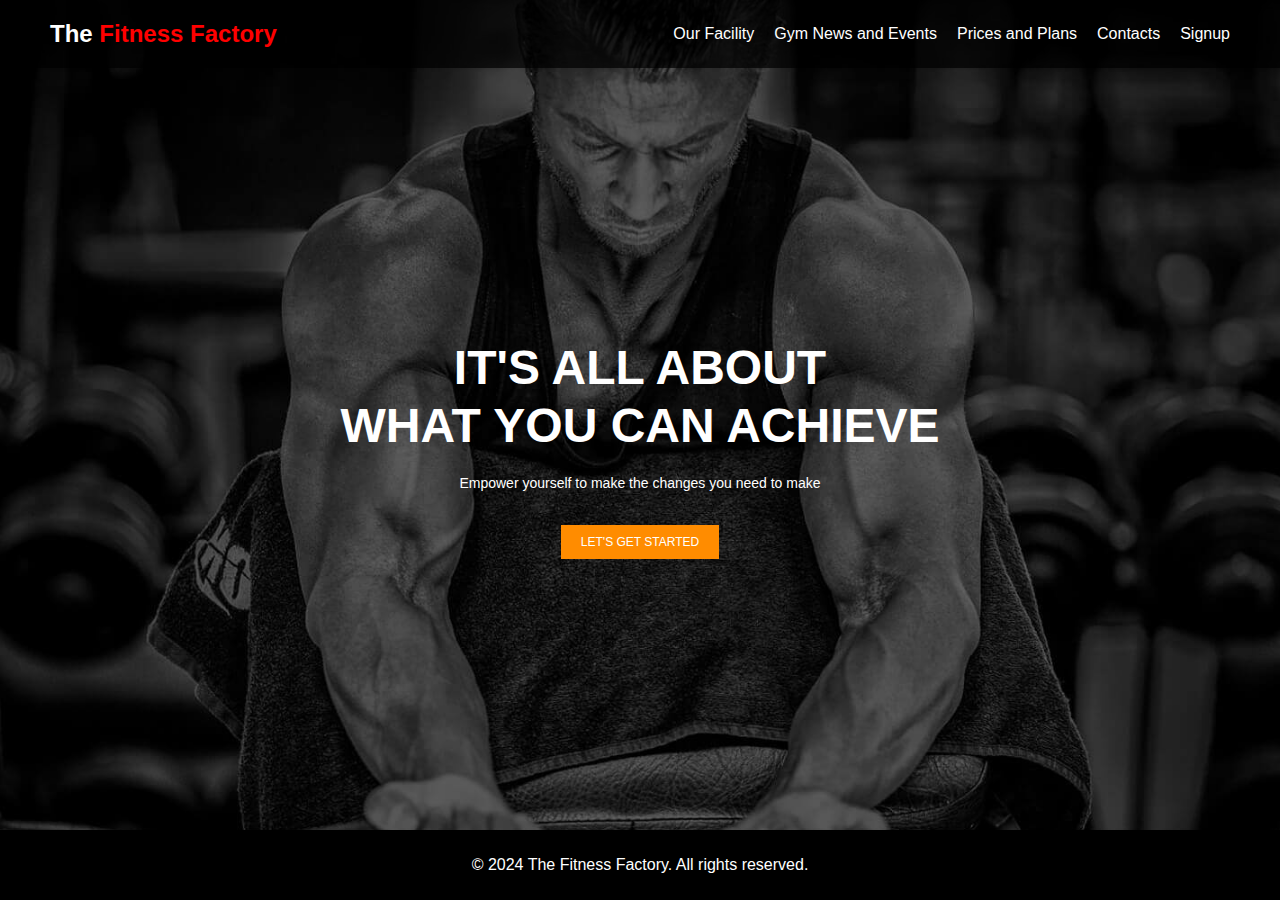
<file: index.html>
<!DOCTYPE html>
<html lang="en">
<head>
    <meta charset="UTF-8">
    <meta name="viewport" content="width=device-width, initial-scale=1.0">
    <title>Fitness Factory Maine – Maine's Premier Gym</title>
    <link rel="stylesheet" href="style.css">
</head>
<body>
    <header>
        <div class="logo">
            <a href="index.html">The<span class="highlight"> Fitness Factory</span></a>
        </div>
        <nav>
            <ul class="nav-links">
                <li><a href="aboutus.html">Our Facility</a></li>
                <li><a href="news.html">Gym News and Events</a></li>
                <li><a href="pricesandplans.html">Prices and Plans</a></li>
                <li><a href="contactus.html">Contacts</a></li>
                <li><a href="signin.html" id="signup">Signup</a></li>
            </ul>
        </nav>
    </header>
    <main>
        <div class="message">
            <h1>IT'S ALL ABOUT<br>WHAT YOU CAN ACHIEVE</h1>
            <p>Empower yourself to make the changes you need to make</p>
            <a href="signin.html" class="cta-button">LET'S GET STARTED</a>
        </div>
    </main>
    <footer>
        <p>&copy; 2024 The Fitness Factory. All rights reserved.</p>
    </footer>
</body>
</html>
</file>
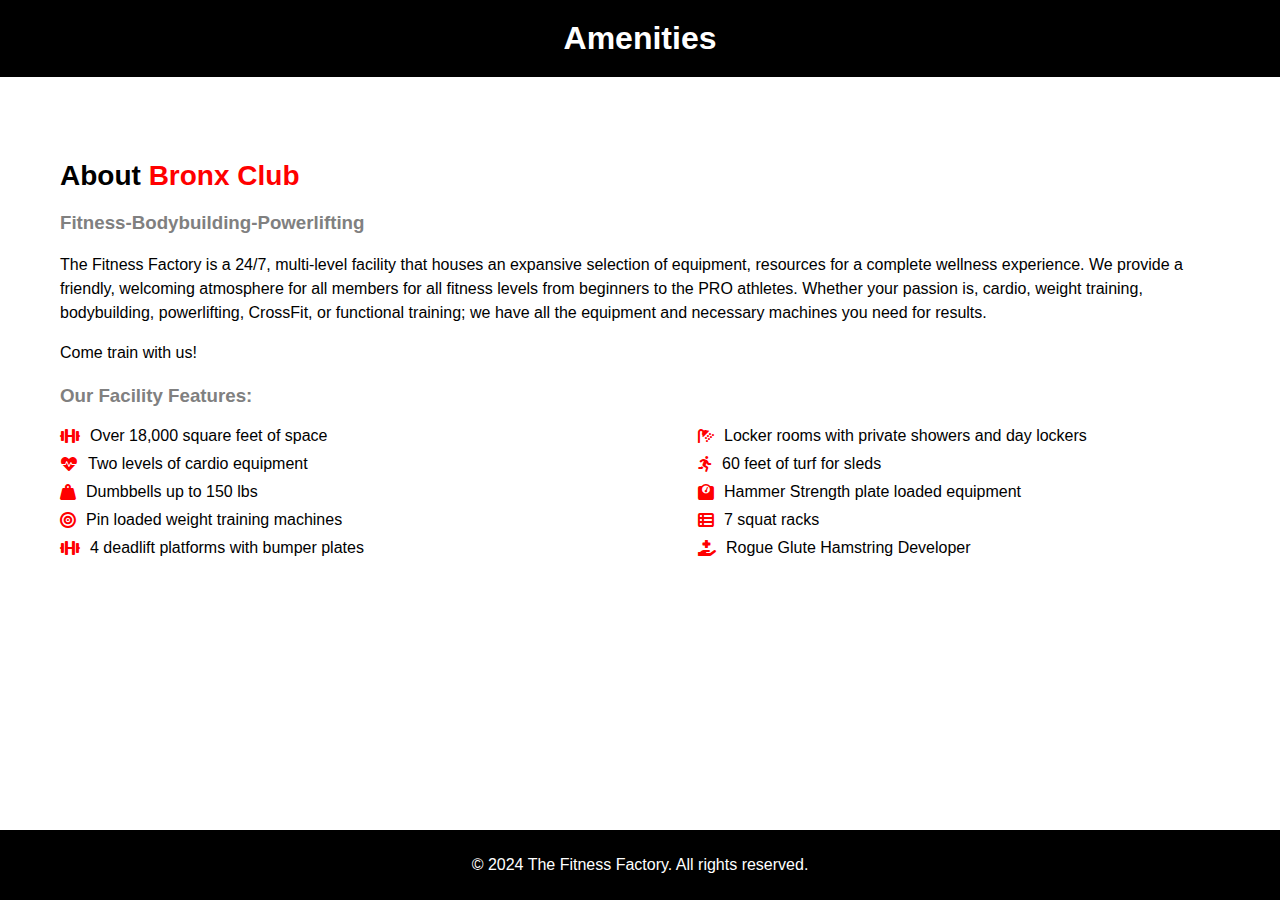
<file: aboutus.html>
<!DOCTYPE html>
<html lang="en">
<head>
    <meta charset="UTF-8">
    <meta name="viewport" content="width=device-width, initial-scale=1.0">
    <title>Fitness Factory Maine – Maine's Premier Gym</title>
    <link rel="stylesheet" href="aboutus.css">
    <link rel="stylesheet" href="https://cdnjs.cloudflare.com/ajax/libs/font-awesome/6.0.0-beta3/css/all.min.css">
</head>
<body>
    <main>
        <h1 class="amenities">Amenities</h1>
        <section class="about-section">
            <h2>About <span class="highlight">Bronx Club</span></h2>
            <h3 class="sub-heading">Fitness-Bodybuilding-Powerlifting</h3>
            <p class="description">The Fitness Factory is a 24/7, multi-level facility that houses an expansive selection of equipment, resources for a complete wellness experience. We provide a friendly, welcoming atmosphere for all members for all fitness levels from beginners to the PRO athletes. Whether your passion is, cardio, weight training, bodybuilding, powerlifting, CrossFit, or functional training; we have all the equipment and necessary machines you need for results.</p>
            <p>Come train with us!</p>
            <h3 class="facility-features">Our Facility Features:</h3>
            <div class="features-list">
                <div class="feature-item"><i class="fas fa-dumbbell feature-icon"></i> Over 18,000 square feet of space</div>
                <div class="feature-item"><i class="fas fa-shower feature-icon"></i> Locker rooms with private showers and day lockers</div>
                <div class="feature-item"><i class="fas fa-heartbeat feature-icon"></i> Two levels of cardio equipment</div>
                <div class="feature-item"><i class="fas fa-running feature-icon"></i> 60 feet of turf for sleds</div>
                <div class="feature-item"><i class="fas fa-weight-hanging feature-icon"></i> Dumbbells up to 150 lbs</div>
                <div class="feature-item"><i class="fas fa-weight feature-icon"></i> Hammer Strength plate loaded equipment</div>
                <div class="feature-item"><i class="fas fa-bullseye feature-icon"></i> Pin loaded weight training machines</div>
                <div class="feature-item"><i class="fas fa-th-list feature-icon"></i> 7 squat racks</div>
                <div class="feature-item"><i class="fas fa-dumbbell feature-icon"></i> 4 deadlift platforms with bumper plates</div>
                <div class="feature-item"><i class="fas fa-hand-holding-medical feature-icon"></i> Rogue Glute Hamstring Developer</div>
            </div>
        </section>
    </main>
    <footer>
        <p>&copy; 2024 The Fitness Factory. All rights reserved.</p>
    </footer>
</body>
</html>
</file>
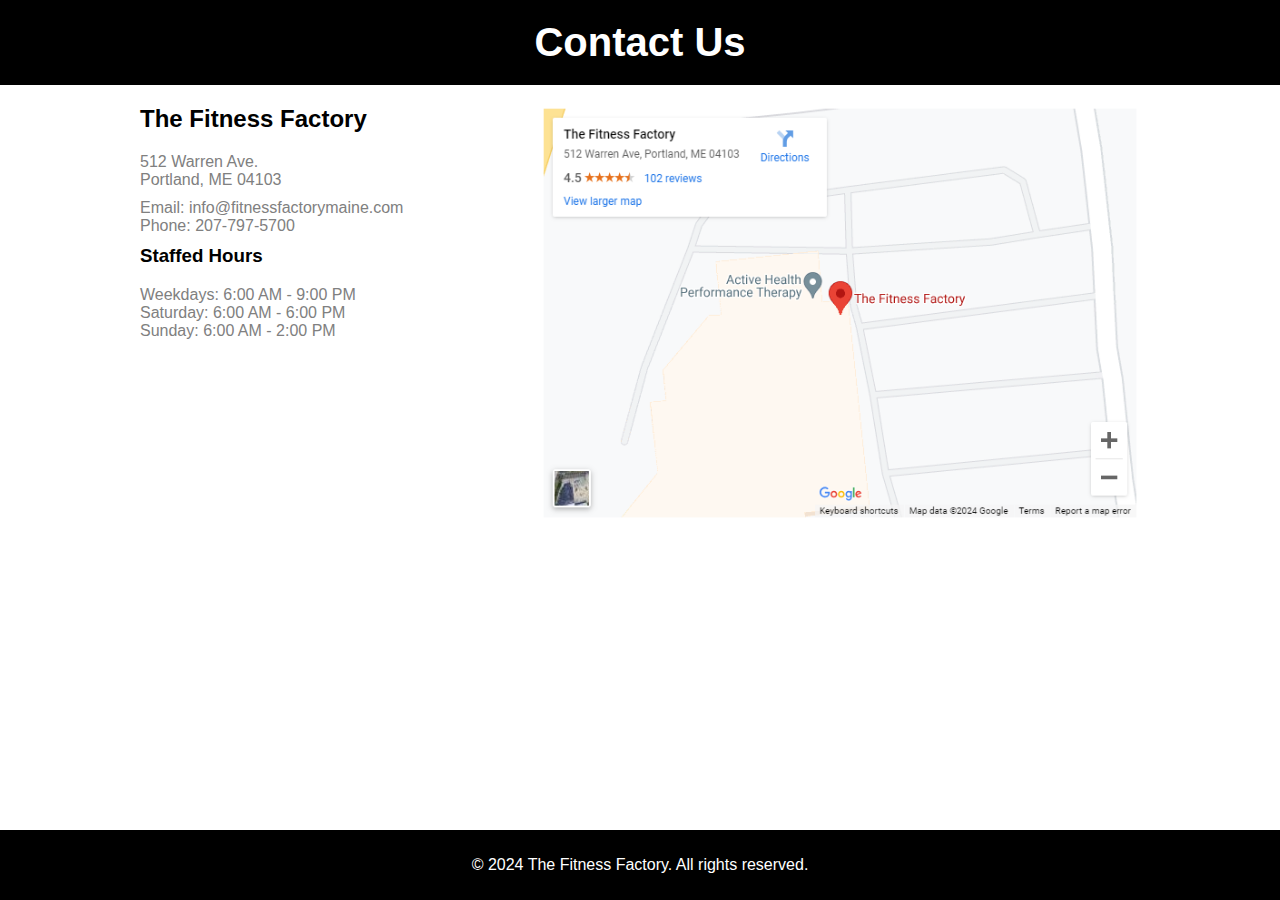
<file: contactus.html>
<!DOCTYPE html>
<html lang="en">
<head>
    <meta charset="UTF-8">
    <meta name="viewport" content="width=device-width, initial-scale=1.0">
    <title>Contact Us – Fitness Factory Maine</title>
    <link rel="stylesheet" href="contact.css">
</head>
<body>
    <header>
        <h1>Contact Us</h1>
    </header>
    <main>
        <div class="contact-container">
            <div class="contact-details">
                <h2>The Fitness Factory</h2>
                <p>512 Warren Ave.<br>
                   Portland, ME 04103</p>
                <p>Email: info@fitnessfactorymaine.com<br>
                   Phone: 207-797-5700</p>
                <h3>Staffed Hours</h3>
                <p>Weekdays: 6:00 AM - 9:00 PM<br>
                   Saturday: 6:00 AM - 6:00 PM<br>
                   Sunday: 6:00 AM - 2:00 PM</p>
            </div>
            <div class="map">
                <img src="map.png" alt="Map to Fitness Factory Maine">
            </div>
        </div>
    </main>
    <footer>
        <p>&copy; 2024 The Fitness Factory. All rights reserved.</p>
    </footer>
</body>
</html>
</file>
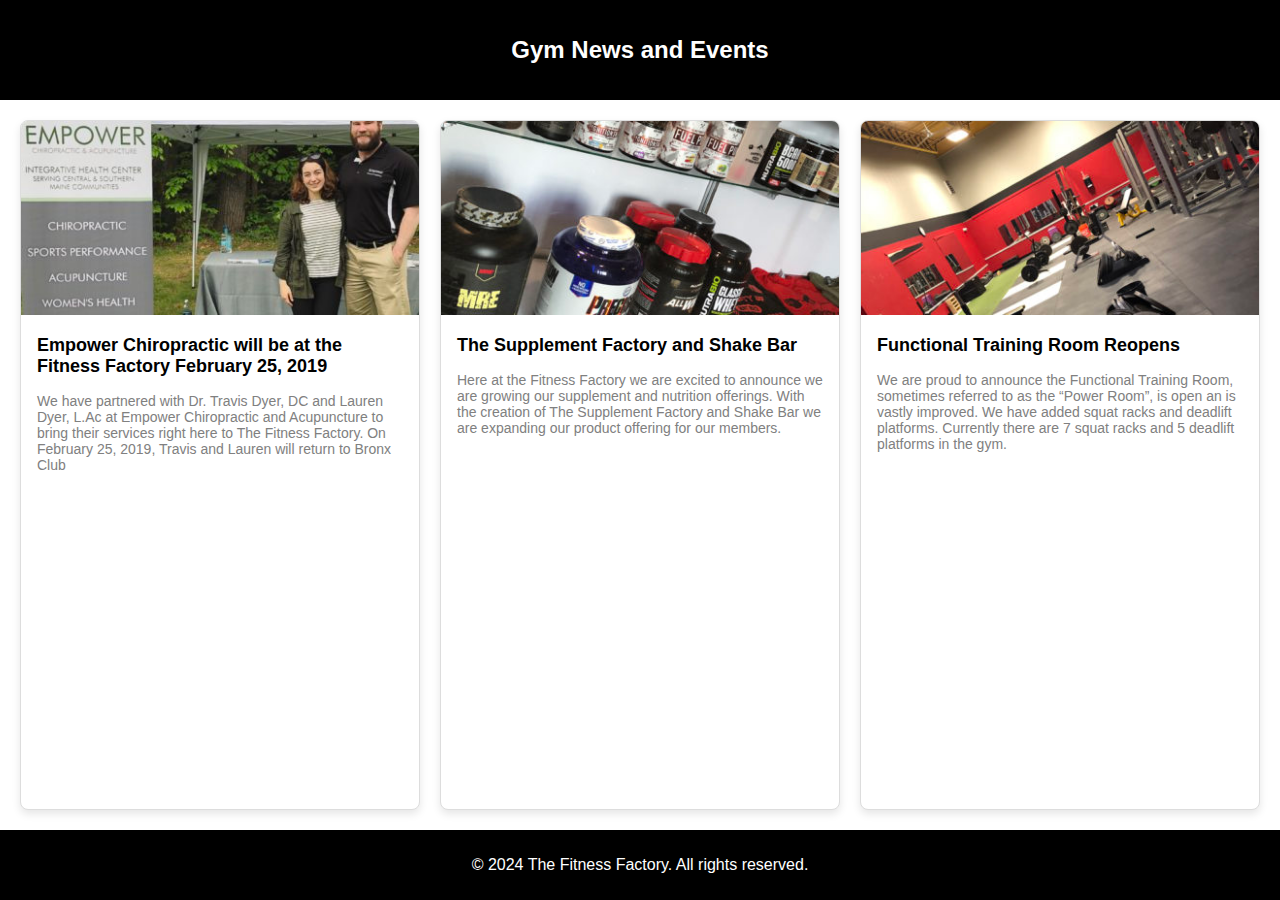
<file: news.html>
<!DOCTYPE html>
<html lang="en">
<head>
    <meta charset="UTF-8">
    <meta name="viewport" content="width=device-width, initial-scale=1.0">
    <title>Fitness Factory Maine – Maine's Premier Gym</title>
    <link rel="stylesheet" href="news.css">
</head>
<body>
    <header>
        <h1>Gym News and Events</h1>
    </header>
    <main class="news-section">
        <div class="news-card">
            <img src="img1.jpg" alt="Event 1">
            <h2>Empower Chiropractic will be at the Fitness Factory February 25, 2019</h2>
            <p>We have partnered with Dr. Travis Dyer, DC and Lauren Dyer, L.Ac at Empower Chiropractic and Acupuncture to bring their services right here to The Fitness Factory. On February 25, 2019, Travis and Lauren will return to Bronx Club</p>
        </div>
        <div class="news-card">
            <img src="img2.jpg" alt="Event 2">
            <h2>The Supplement Factory and Shake Bar</h2>
            <p>Here at the Fitness Factory we are excited to announce we are growing our supplement and nutrition offerings. With the creation of The Supplement Factory and Shake Bar we are expanding our product offering for our members.</p>
        </div>
        <div class="news-card">
            <img src="img3.jpg" alt="Event 3">
            <h2>Functional Training Room Reopens</h2>
            <p>We are proud to announce the Functional Training Room, sometimes referred to as the “Power Room”, is open an is vastly improved. We have added squat racks and deadlift platforms. Currently there are 7 squat racks and 5 deadlift platforms in the gym.</p>
        </div>
    </main>
    <footer>
        <p>&copy; 2024 The Fitness Factory. All rights reserved.</p>
    </footer>
</body>
</html>
</file>
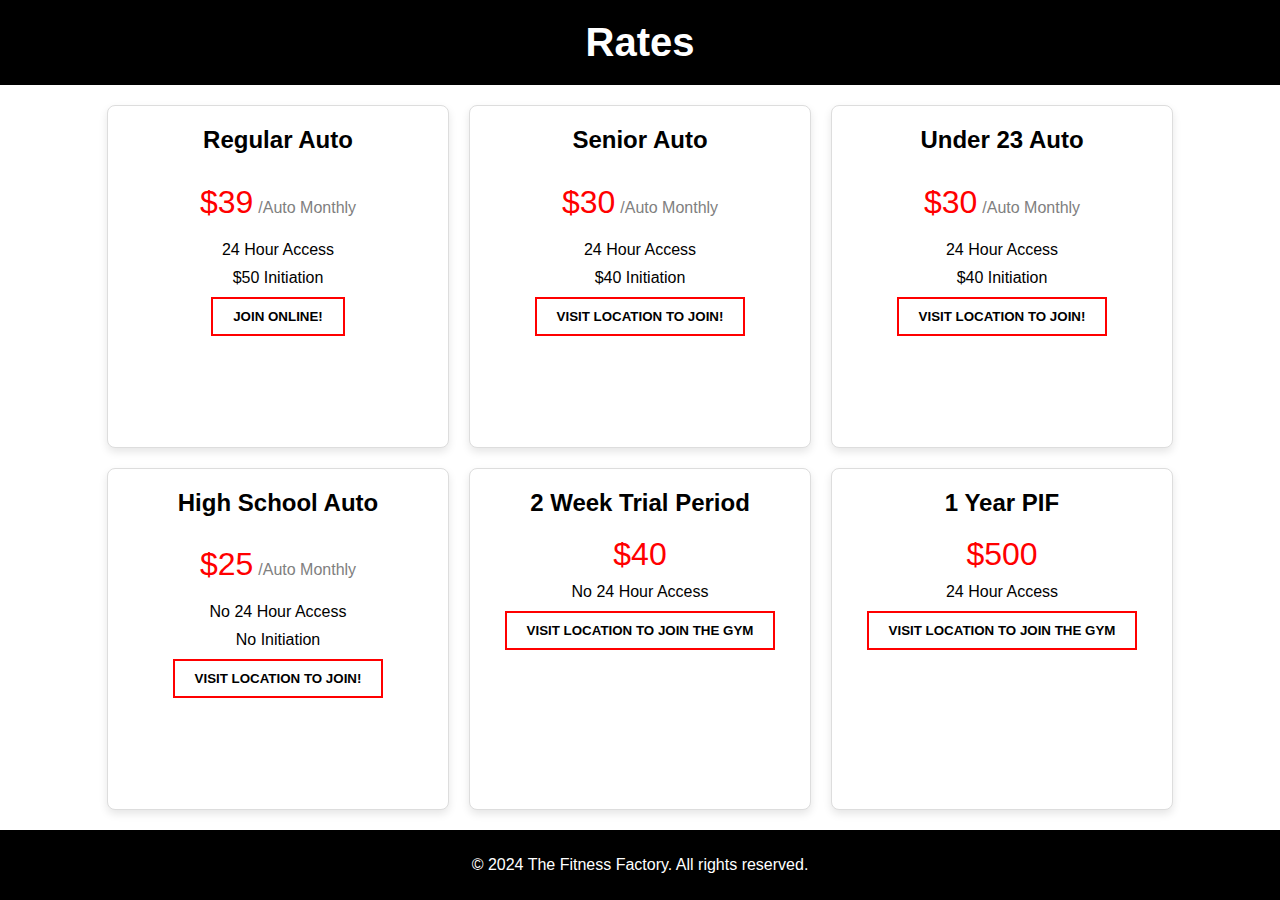
<file: pricesandplans.html>
<!DOCTYPE html>
<html lang="en">
<head>
    <meta charset="UTF-8">
    <meta name="viewport" content="width=device-width, initial-scale=1.0">
    <title>Fitness Factory Maine – Maine's Premier Gym</title>
    <link rel="stylesheet" href="price.css">
</head>
<body>
    <header>
        <h1>Rates</h1>
    </header>
    <main>
        <div class="card">
            <h2>Regular Auto</h2>
            <div class="price-line">
                <span class="price">$39</span><span class="monthly">/Auto Monthly</span>
            </div>
            <p>24 Hour Access</p>
            <p>$50 Initiation</p>
            <button class="join-button">Join Online!</button>
        </div>
        <div class="card">
            <h2>Senior Auto</h2>
            <div class="price-line">
                <span class="price">$30</span><span class="monthly">/Auto Monthly</span>
            </div>
            <p>24 Hour Access</p>
            <p>$40 Initiation</p>
            <button class="join-button">Visit Location to Join!</button>
        </div>
        <div class="card">
            <h2>Under 23 Auto</h2>
            <div class="price-line">
                <span class="price">$30</span><span class="monthly">/Auto Monthly</span>
            </div>
            <p>24 Hour Access</p>
            <p>$40 Initiation</p>
            <button class="join-button">Visit Location to Join!</button>
        </div>
        <div class="card">
            <h2>High School Auto</h2>
            <div class="price-line">
                <span class="price">$25</span><span class="monthly">/Auto Monthly</span>
            </div>
            <p>No 24 Hour Access</p>
            <p>No Initiation</p>
            <button class="join-button">Visit Location to Join!</button>
        </div>
        <div class="card">
            <h2>2 Week Trial Period</h2>
            <div class="price">$40</div>
            <p>No 24 Hour Access</p>
            <button class="join-button">Visit Location to join the Gym</button>
        </div>
        <div class="card">
            <h2>1 Year PIF</h2>
            <div class="price">$500</div>
            <p>24 Hour Access</p>
            <button class="join-button">Visit Location to join the Gym</button>
        </div>
    </main>
    <footer>
        <p>&copy; 2024 The Fitness Factory. All rights reserved.</p>
    </footer>
</body>
</html>
</file>
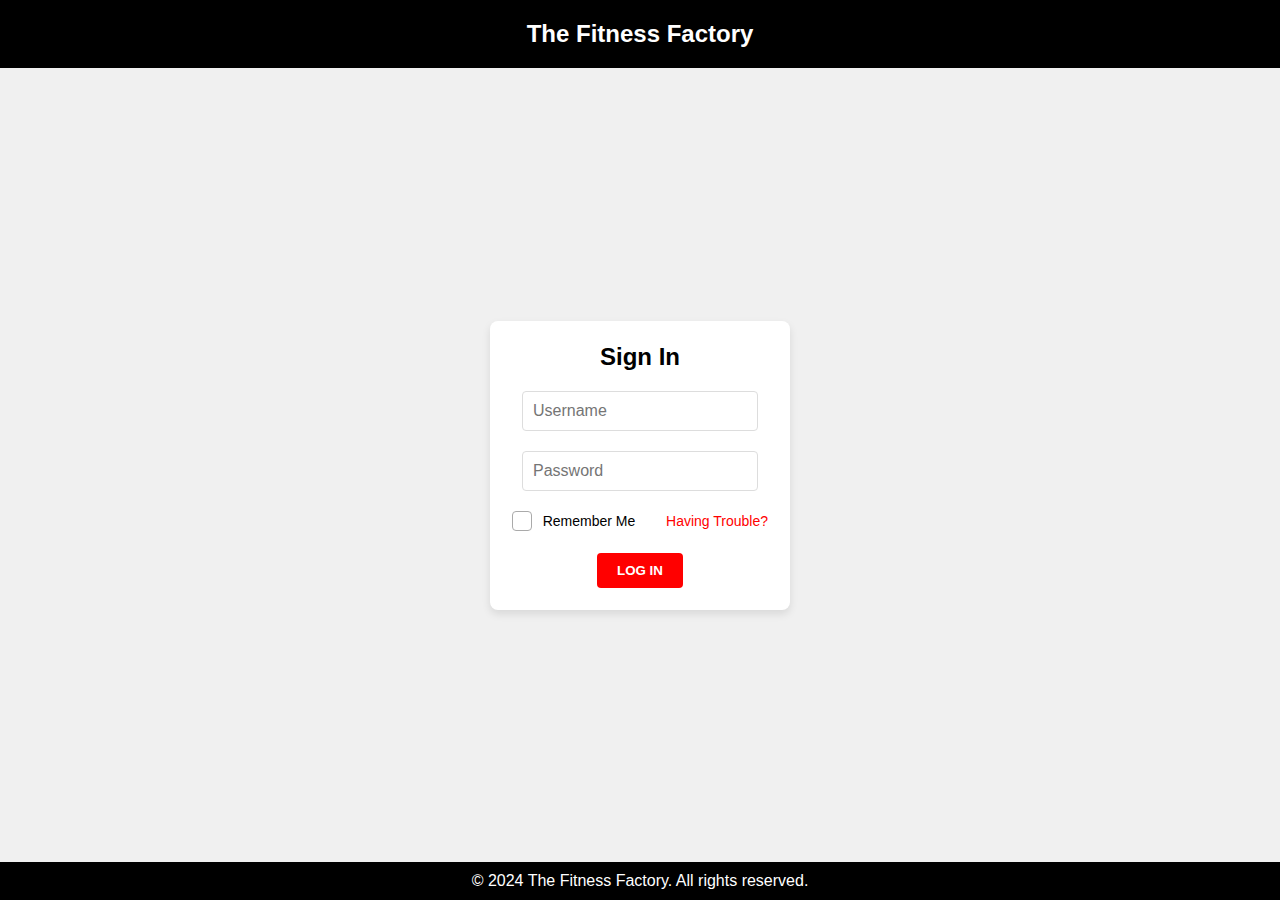
<file: signin.html>
<!DOCTYPE html>
<html lang="en">
<head>
    <meta charset="UTF-8">
    <meta name="viewport" content="width=device-width, initial-scale=1.0">
    <title>Welcome to Self Service</title>
    <link rel="stylesheet" href="signin.css">
    <script defer src="signin.js"></script> <!-- Added JavaScript file -->
</head>
<body>
    <header>
        <div class="logo">
            <a href="index.html">The<span class="highlight"> Fitness Factory</span></a>
        </div>
    </header>
    <main>
        <div class="signin-card">
            <h2>Sign In</h2>
            <form id="signin-form">
                <div class="input-field">
                    <i class="fas fa-user"></i>
                    <input type="text" name="username" id="username" placeholder="Username" required>
                </div>
                <div class="input-field">
                    <i class="fas fa-lock"></i>
                    <input type="password" name="password" id="password" placeholder="Password" required>
                </div>
                <div class="remember-me">
                    <input type="checkbox" id="remember" name="remember">
                    <label class="remember" for="remember">Remember Me</label>
                    <span class="trouble-link">Having Trouble?</span>
                </div>
                <button type="submit" class="login-button">Log In</button>
            </form>
        </div>
    </main>
    <footer>
        <p>&copy; 2024 The Fitness Factory. All rights reserved.</p>
    </footer>
</body>
</html>
</file>
<file: style.css>
body {
    margin: 0;
    font-family: Arial, sans-serif;
    background: url('fitimg.jpg') no-repeat center center fixed;
    background-size: cover;
    color: white;
    display: flex;
    flex-direction: column;
    min-height: 100vh;
}

header {
    display: flex;
    justify-content: space-between;
    align-items: center;
    padding: 20px 50px;
    background-color: rgba(0, 0, 0, 0.7);
}

.logo {
    font-size: 24px;
    font-weight: bold;
}

.logo a {
    color: white;
    text-decoration: none;
}

.highlight {
    color: red;
}

nav ul {
    list-style: none;
    display: flex;
    margin: 0;
    padding: 0;
}

nav ul li {
    margin-left: 20px;
    position: relative;
}

nav ul li a {
    text-decoration: none;
    color: white;
    font-size: 16px;
    transition: transform 0.3s, color 0.3s;
}

nav ul li:nth-child(1) a:hover {
    color: #ffcc00;
}

nav ul li:nth-child(2) a:hover {
    color: #00ccff;
}

nav ul li:nth-child(3) a:hover {
    color: #cc00ff;
}

nav ul li:nth-child(4) a:hover {
    color: #ff6600;
}

nav ul li:nth-child(5) a:hover {
    color: #66ff00;
}

nav ul li a:hover {
    transform: translateY(-1cm);
}

main {
    display: flex;
    justify-content: center;
    align-items: center;
    flex: 1;
    text-align: center;
}

.message {
    text-align: center;
    max-width: 600px;
}

.message h1 {
    font-size: 48px;
    margin: 0;
    text-transform: uppercase;
    line-height: 1.2;
}

.message p {
    font-size: 14px;
    margin-top: 20px;
}

.cta-button {
    margin-top: 20px;
    padding: 10px 20px;
    background-color: darkorange;
    color: white;
    border: none;
    cursor: pointer;
    font-size: 12px;
    text-transform: uppercase;
    display: inline-block;
    text-decoration: none;
}

.cta-button:hover {
    background-color: #ff8c00;
}

footer {
    background-color: black;
    text-align: center;
    padding: 10px 0;
    color: white;
}
</file>
<file: aboutus.css>
/* aboutus.css */
body {
    margin: 0;
    font-family: Arial, sans-serif;
    background-color: #ffffff;
    display: flex;
    flex-direction: column;
    min-height: 100vh;
}

main {
    flex: 1;
}

header {
    background-color: #000000;
    padding: 20px;
    text-align: center;
    color: #ffffff;
}

header .logo {
    font-size: 24px;
    font-weight: bold;
}

.amenities {
    text-align: center;
    color: #ffffff;
    background-color: #000000;
    padding: 20px 0;
    margin: 0;
    font-size: 32px;
    font-weight: bold;
}

.about-section {
    background-color: #ffffff;
    padding: 40px;
    margin: 20px;
}

.about-section h2 {
    color: #000000;
    font-size: 28px;
    font-weight: bold;
    margin-bottom: 20px;
}

.about-section p {
    color: #000000;
    font-size: 16px;
    line-height: 1.5;
}

.highlight {
    color: red;
}

.sub-heading {
    font-weight: bold;
    color: grey;
    text-align: left;
    margin-top: 20px;
}

.description {
    margin-top: 10px;
}

.facility-features {
    font-weight: bold;
    color: grey;
    text-align: left;
    margin-top: 20px;
}

.features-list {
    display: flex;
    flex-wrap: wrap;
    justify-content: space-between;
    margin-top: 20px;
}

.feature-item {
    flex: 0 0 45%;
    margin-bottom: 10px;
    display: flex;
    align-items: center;
}

.feature-icon {
    margin-right: 10px;
    color: red;
}

footer {
    background-color: black;
    color: white;
    text-align: center;
    padding: 10px 0;
    position: relative;
    width: 100%;
    bottom: 0;
}
</file>
<file: contact.css>
body {
    font-family: Arial, sans-serif;
    margin: 0;
    padding: 0;
    display: flex;
    flex-direction: column;
    min-height: 100vh;
}

header {
    background-color: black;
    color: white;
    text-align: center;
    padding: 20px 0;
}

header h1 {
    font-size: 2.5em;
    font-weight: bold;
    margin: 0;
}

main {
    padding: 20px;
    display: flex;
    justify-content: center;
    flex: 1;
}

.contact-container {
    display: flex;
    justify-content: space-between;
    align-items: flex-start;
    max-width: 1000px;
    width: 100%;
}

.contact-details {
    max-width: 400px;
    margin-right: 20px;
}

.contact-details h2, 
.contact-details h3 {
    color: black;
    margin-top: 0;
}

.contact-details p {
    color: gray;
    margin: 10px 0;
}

.map {
    max-width: 600px;
    margin-left: 20px;
}

.map img {
    max-width: 100%;
    height: auto;
}

footer {
    background-color: black;
    text-align: center;
    padding: 10px 20px;
    color: white;
}
</file>
<file: news.css>
/* news.css */
body {
    font-family: Arial, sans-serif;
    margin: 0;
    padding: 0;
    display: flex;
    flex-direction: column;
    min-height: 100vh;
}

header {
    background-color: black;
    text-align: center;
    padding: 20px 0;
}

header h1 {
    color: white;
    font-size: 24px;
    font-weight: bold;
}

main {
    flex: 1;
}

.news-section {
    display: flex;
    justify-content: space-between;
    padding: 20px;
    gap: 20px;
}

.news-card {
    background-color: white;
    border: 1px solid #ddd;
    border-radius: 8px;
    overflow: hidden;
    box-shadow: 0 4px 8px rgba(0, 0, 0, 0.1);
    transition: transform 0.3s;
    flex: 1;
}

.news-card img {
    width: 100%;
    height: auto;
}

.news-card h2 {
    color: black;
    font-size: 18px;
    font-weight: bold;
    margin: 16px;
}

.news-card p {
    color: grey;
    margin: 0 16px 16px 16px;
    font-size: 14px;
}

.news-card:hover {
    transform: scale(1.05);
}

footer {
    background-color: black;
    color: white;
    text-align: center;
    padding: 10px 0;
    position: relative;
    width: 100%;
    bottom: 0;
}
</file>
<file: price.css>
/* price.css */
body {
    font-family: Arial, sans-serif;
    margin: 0;
    padding: 0;
    display: flex;
    flex-direction: column;
    min-height: 100vh;
}

header {
    background-color: black;
    color: white;
    text-align: center;
    padding: 20px 0;
}

header h1 {
    font-size: 2.5em;
    font-weight: bold;
    margin: 0;
}

main {
    padding: 20px;
    display: flex;
    justify-content: center;
    flex-wrap: wrap;
    gap: 20px;
    flex: 1; /* Allows the main content to grow and fill the available space */
}

.card {
    background-color: white;
    border: 1px solid #ddd;
    border-radius: 8px;
    box-shadow: 0 4px 8px rgba(0,0,0,0.1);
    padding: 20px;
    width: 300px;
    text-align: center;
    transition: transform 0.3s, box-shadow 0.3s;
}

.card:hover {
    transform: scale(1.05);
    box-shadow: 0 8px 16px rgba(0,0,0,0.2);
}

.card h2 {
    color: black;
    margin-top: 0;
}

.price-line {
    display: flex;
    justify-content: center;
    align-items: baseline;
}

.card .price {
    color: red;
    font-size: 2em;
    margin: 10px 0;
}

.card .monthly {
    color: grey;
    font-size: 1em;
    margin-left: 5px;
}

.card p {
    color: black;
    margin: 10px 0;
}

.card .join-button {
    background-color: white;
    border: 2px solid red;
    color: black;
    padding: 10px 20px;
    text-transform: uppercase;
    font-weight: bold;
    cursor: pointer;
    transition: background-color 0.3s, color 0.3s;
}

.card .join-button:hover {
    background-color: red;
    color: white;
}

footer {
    background-color: black;
    color: white;
    text-align: center;
    padding: 10px 0;
    position: relative;
    width: 100%;
    bottom: 0;
}
</file>
<file: signin.css>
/* Reset styles */
* {
    margin: 0;
    padding: 0;
    box-sizing: border-box;
}

/* Global styles */
body {
    font-family: Arial, sans-serif;
    background-color: #f0f0f0;
    margin: 0;
    padding: 0;
    display: flex;
    flex-direction: column;
    min-height: 100vh;
}

header {
    background-color: black;
    color: white;
    text-align: center;
    padding: 20px 0;
}

header .logo a {
    font-size: 24px;
    font-weight: bold;
    color: white;
    text-decoration: none;
}

main {
    display: flex;
    justify-content: center;
    align-items: center;
    flex: 1; /* Allows the main content to grow and fill the available space */
}

.signin-card {
    background-color: white;
    border-radius: 8px;
    box-shadow: 0 4px 8px rgba(0, 0, 0, 0.1);
    padding: 22px;
    width: 300px;
    text-align: center;
}

.signin-card h2 {
    color: black;
}

.input-field {
    position: relative;
    margin-bottom: 20px;
    margin-top: 20px;
}

.input-field i {
    position: absolute;
    left: 10px;
    top: 50%;
    transform: translateY(-50%);
    color: #aaa;
}

.input-field input {
    width: calc(100% - 20px);
    padding: 10px;
    border: 1px solid #ddd;
    border-radius: 4px;
    font-size: 16px;
}

.remember{
    margin-right: 30px;
}

.remember-me {
    display: flex;
    align-items: center;
    justify-content: space-between;
    margin-top: 20px;
    font-size: 14px;
}

.remember-me input[type="checkbox"] {
    appearance: none;
    width: 20px;
    height: 20px;
    border: 1px solid #aaa;
    border-radius: 4px;
    cursor: pointer;
    vertical-align: middle;
    position: relative;
}

.remember-me input[type="checkbox"]:checked {
    background-color: red;
    border: 1px solid red;
}

.remember-me input[type="checkbox"]:checked::after {
    content: "\2713"; /* Unicode for checkmark */
    position: absolute;
    top: 50%;
    left: 50%;
    transform: translate(-50%, -50%);
    color: white;
    font-size: 14px;
}

.remember-me label {
    margin-left: 10px;
    vertical-align: middle;
}

.trouble-link {
    color: red;
    cursor: pointer;
}

.login-button {
    background-color: red;
    color: white;
    border: none;
    padding: 10px 20px;
    border-radius: 4px;
    margin-top: 22px;
    cursor: pointer;
    text-transform: uppercase;
    font-weight: bold;
    transition: background-color 0.3s, color 0.3s;
}

.login-button:hover {
    background-color: #c70000;
}

footer {
    background-color: black;
    color: white;
    text-align: center;
    padding: 10px 0;
    position: relative;
    width: 100%;
    bottom: 0;
}
</file>
